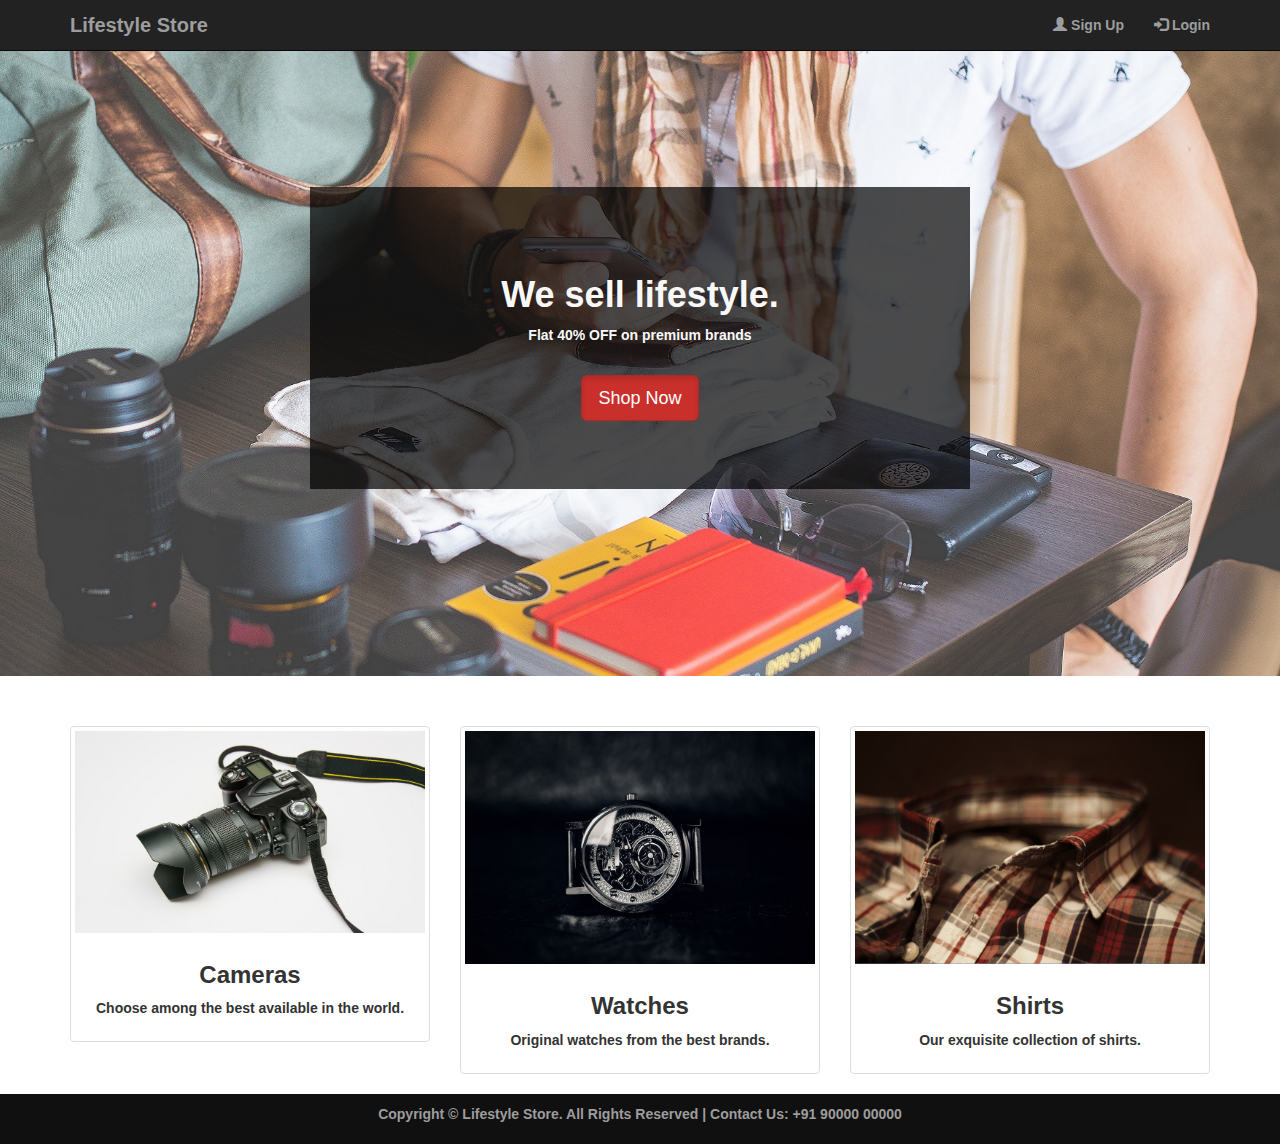
<file: index.html>
<!DOCTYPE html>
<html>
    <head>
        <title>Lifestyle Store Portal</title>
          <link rel="stylesheet" href="https://maxcdn.bootstrapcdn.com/bootstrap/3.3.7/css/bootstrap.min.css" >

        <script src="https://ajax.googleapis.com/ajax/libs/jquery/1.12.4/jquery.min.js"></script>

        <script src="https://maxcdn.bootstrapcdn.com/bootstrap/3.3.7/js/bootstrap.min.js"></script>
        <meta name="viewport" content="width=device-width, initial-scale=1">
        <link rel="stylesheet" type="text/css" href="bootstap.css">
         </head>
     <body style="padding-top: 50px;">
       
        <div class="navbar navbar-inverse navbar-fixed-top">
            <div class="container">
                <div class="navbar-header">
                    <button type="button" class="navbar-toggle" data-toggle="collapse" data-target="#myNavbar">
                        <span class="icon-bar"></span>
                        <span class="icon-bar"></span>
                        <span class="icon-bar"></span>                        
                    </button>
                    <a class="navbar-brand" href="index.html">Lifestyle Store</a>
                </div>
                <div class="collapse navbar-collapse" id="myNavbar">
                    <ul class="nav navbar-nav navbar-right">
                        <li><a href="signup.php"><span class="glyphicon glyphicon-user"></span> Sign Up</a></li>
                        <li><a href="login.php"><span class="glyphicon glyphicon-log-in"></span> Login</a></li>
                     
                    </ul>
                </div>
            </div>
        </div>
       <div id="content">
            
            <div id="banner_image">
                <div class="container">	
                    <center>
                        <div id="banner_content">
                            <h1>We sell lifestyle.</h1>
                            <p>Flat 40% OFF on premium brands </p>
                            <br/>
                            <a  href="product.php" class="btn btn-danger btn-lg active">Shop Now</a>
                        </div>
                    </center>
                </div>
            </div>
          
            <div class="container">
                <div class="row text-center" id="item_list">
                    <div class="col-sm-4">
                        <a href="#" >
                            <div class="thumbnail">
                                <img src="img/1.jpg" alt="">
                                <div class="caption">
                                    <h3>Cameras</h3>
                                    <p>Choose among the best available in the world.</p>
                                </div>
                            </div> 
                        </a>
                    </div>

                    <div class="col-sm-4">
                        <a href="#" >
                            <div class="thumbnail">
                                <img src="img/10.jpg" alt="">
                                <div class="caption">
                                    <h3>Watches</h3>
                                    <p>Original watches from the best brands.</p>
                                </div>
                            </div> 
                        </a>
                    </div>

                    <div class="col-sm-4">
                        <a href="#" >
                            <div class="thumbnail">
                                <img src="img/13.jpg" alt="">
                                <div class="caption">
                                    <h3>Shirts</h3>
                                    <p>Our exquisite collection of shirts.</p>
                                </div>
                            </div>
                        </a>
                    </div>
                </div>
            </div>
           
        </div>

       
        <footer>
            <div class="container">
                <center>
                    <p>Copyright &copy; Lifestyle Store. All Rights Reserved  |  Contact Us: +91 90000 00000</p>	
                </center>
            </div>
        </footer>
       

    </body> 
</html>
</file>
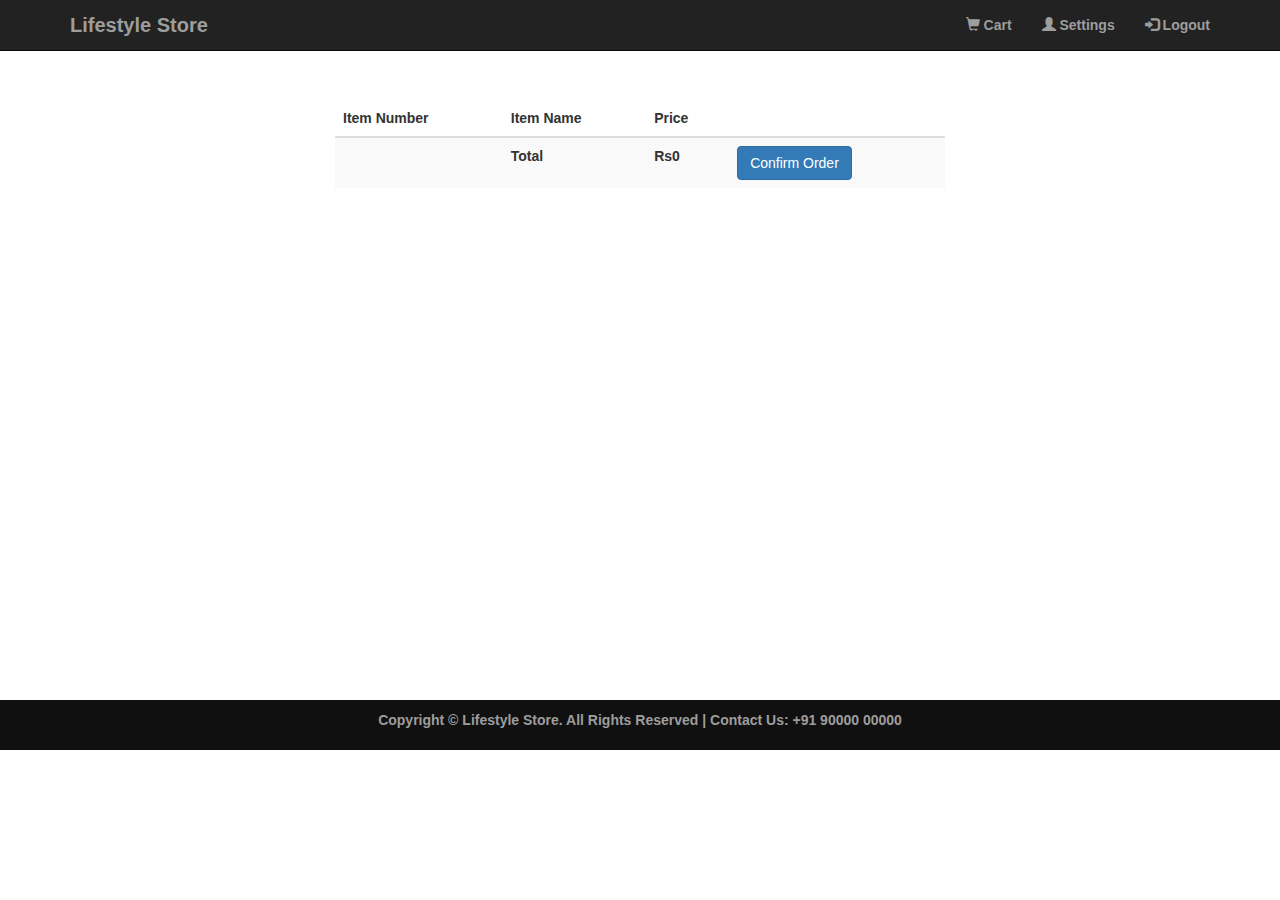
<file: cart.html>
<!DOCTYPE html>
<html lang="en">
    <head>
        <meta name="viewport" content="width=device-width, initial-scale=1">
        <title>Cart | Life Style Store</title>
         <link rel="stylesheet" href="https://maxcdn.bootstrapcdn.com/bootstrap/3.3.7/css/bootstrap.min.css" >

        <script src="https://ajax.googleapis.com/ajax/libs/jquery/1.12.4/jquery.min.js"></script>

        <script src="https://maxcdn.bootstrapcdn.com/bootstrap/3.3.7/js/bootstrap.min.js"></script>
        <meta name="viewport" content="width=device-width, initial-scale=1">
        <link rel="stylesheet" type="text/css" href="bootstap.css">
    </head>
    <body>
        <div class="container-fluid" id="content">
            <div class="navbar navbar-inverse navbar-fixed-top">
                <div class="container">
                    <div class="navbar-header">
                        <button type="button" class="navbar-toggle" data-toggle="collapse" data-target="#myNavbar">
                            <span class="icon-bar"></span>
                            <span class="icon-bar"></span>
                            <span class="icon-bar"></span>                        
                        </button>
                        <a class="navbar-brand" href="index.html">Lifestyle Store</a>
                    </div>
                    <div class="collapse navbar-collapse" id="myNavbar">
                        <ul class="nav navbar-nav navbar-right">
                            <li><a href = "cart.html"><span class = "glyphicon glyphicon-shopping-cart"></span> Cart </a></li>
                            <li><a href = "settings.html"><span class = "glyphicon glyphicon-user"></span> Settings</a></li>
                            <li><a href = ""><span class = "glyphicon glyphicon-log-in"></span> Logout</a></li>
                        </ul>
                    </div>
                </div>
            </div>
            <div class="row decor_bg">
                <div class="col-md-6 col-md-offset-3">
                    <table class="table table-striped">
                        <thead>
                            <tr>
                                <th>Item Number</th>
                                <th>Item Name</th>
                                <th>Price</th>
                                <th></th>
                            </tr>
                        </thead>
                        <tbody>
                            <tr>
                                <td></td><td>Total</td><td>Rs0</td><td><a href='success.html' class='btn btn-primary'>Confirm Order</a></td>
                            </tr>
                        </tbody>
                    </table>
                </div>
            </div>
        </div>
        <footer>
            <div class="container">
                <center>
                    <p>Copyright &copy; Lifestyle Store. All Rights Reserved  |  Contact Us: +91 90000 00000</p>	
                </center>
            </div>
        </footer>
    </body>
</html>
</file>
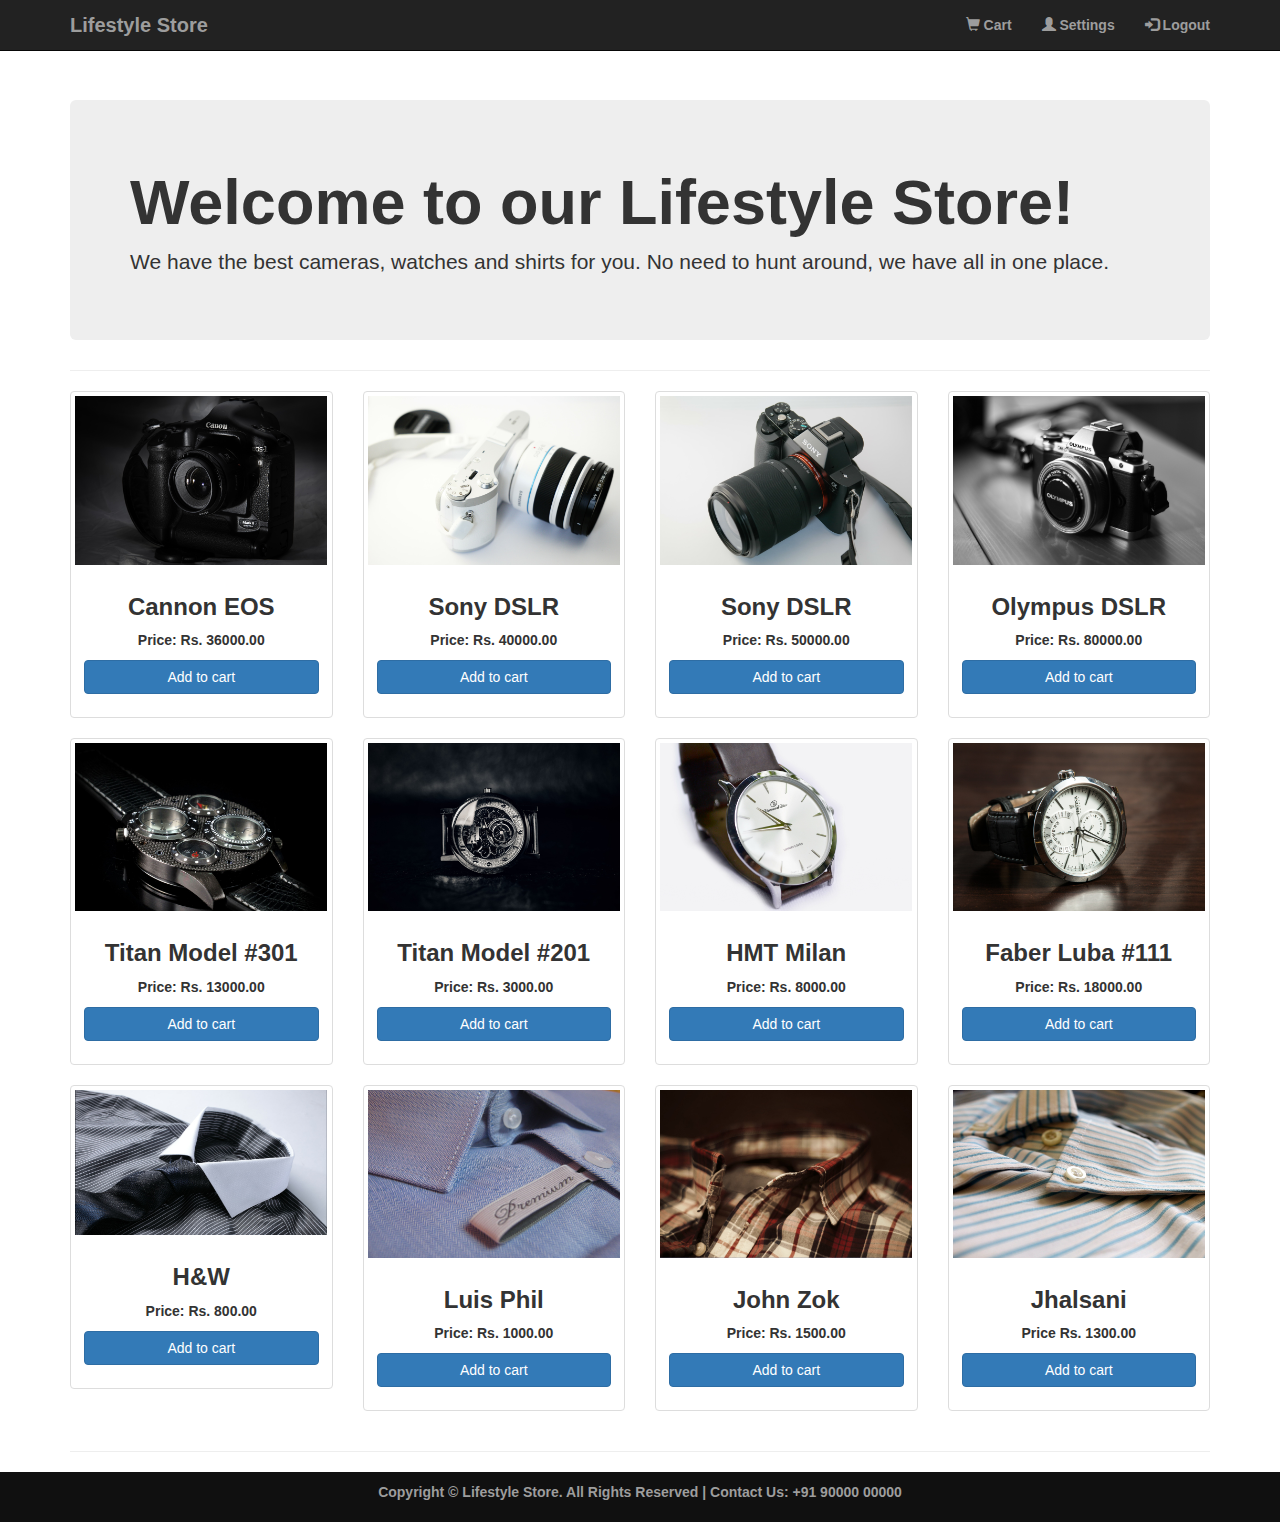
<file: product.html>
<!DOCTYPE html>
<html lang="en">
    <head>
        <meta name="viewport" content="width=device-width, initial-scale=1">
        <title>Products | Life Style Store</title>
         <link rel="stylesheet" href="https://maxcdn.bootstrapcdn.com/bootstrap/3.3.7/css/bootstrap.min.css" >

        <script src="https://ajax.googleapis.com/ajax/libs/jquery/1.12.4/jquery.min.js"></script>

        <script src="https://maxcdn.bootstrapcdn.com/bootstrap/3.3.7/js/bootstrap.min.js"></script>
        <meta name="viewport" content="width=device-width, initial-scale=1">
        <link rel="stylesheet" type="text/css" href="bootstap.css">
    </head>

    <body>
        <div class="navbar navbar-inverse navbar-fixed-top">
            <div class="container">
                <div class="navbar-header">
                    <button type="button" class="navbar-toggle" data-toggle="collapse" data-target="#myNavbar">
                        <span class="icon-bar"></span>
                        <span class="icon-bar"></span>
                        <span class="icon-bar"></span>                        
                    </button>
                    <a class="navbar-brand" href="index.html">Lifestyle Store</a>
                </div>
                <div class="collapse navbar-collapse" id="myNavbar">
                    <ul class="nav navbar-nav navbar-right">
                        <li><a href = "cart.html"><span class = "glyphicon glyphicon-shopping-cart"></span> Cart </a></li>
                        <li><a href = "settings.html"><span class = "glyphicon glyphicon-user"></span> Settings</a></li>
                        <li><a href = "logout_script.html"><span class = "glyphicon glyphicon-log-in"></span> Logout</a></li>
                    </ul>
                </div>
            </div>
        </div>

        <div class="container" id="content">

            <!-- Jumbotron Header -->
            <div class="jumbotron home-spacer" id="products-jumbotron">
                <h1>Welcome to our Lifestyle Store!</h1>
                <p>We have the best cameras, watches and shirts for you. No need to hunt around, we have all in one place.</p>

            </div>
            <hr>

            <div class="row text-center" id="cameras">
                <div class="col-md-3 col-sm-6 home-feature">
                    <div class="thumbnail">
                        <img src="img/5.jpg" alt="">
                        <div class="caption">
                            <h3>Cannon EOS </h3>
                            <p>Price: Rs. 36000.00 </p>
                            <p><a href="login.html" role="button" class="btn btn-primary btn-block">Add to cart</a></p>
                        </div>
                    </div>
                </div>

                <div class="col-md-3 col-sm-6 home-feature">
                    <div class="thumbnail">
                        <img src="img/2.jpg" alt="">
                        <div class="caption">
                            <h3>Sony DSLR</h3>
                            <p>Price: Rs. 40000.00 </p>
                            <p><a href="login.html" role="button" class="btn btn-primary btn-block">Add to cart</a></p>
                        </div>
                    </div>
                </div>

                <div class="col-md-3 col-sm-6 home-feature">
                    <div class="thumbnail">
                        <img src="img/3.jpg" alt="">
                        <div class="caption">
                            <h3>Sony DSLR</h3>
                            <p>Price: Rs. 50000.00</p>
                            <p><a href="login.html" role="button" class="btn btn-primary btn-block">Add to cart</a></p>
                        </div>
                    </div>
                </div>

                <div class="col-md-3 col-sm-6 home-feature">
                    <div class="thumbnail">
                        <img src="img/4.jpg" alt="">
                        <div class="caption">
                            <h3>Olympus DSLR</h3>
                            <p>Price: Rs. 80000.00</p>
                            <p><a href="login.html" role="button" class="btn btn-primary btn-block">Add to cart</a></p>
                        </div>
                    </div>
                </div>
            </div>

            <div class="row text-center" id="watches">
                <div class="col-md-3 col-sm-6 home-feature">
                    <div class="thumbnail">
                        <img src="img/9.jpg" alt="">
                        <div class="caption">
                            <h3>Titan Model #301 </h3>
                            <p>Price: Rs. 13000.00 </p>
                            <p><a href="login.html" role="button" class="btn btn-primary btn-block">Add to cart</a></p>
                        </div>
                    </div>
                </div>

                <div class="col-md-3 col-sm-6 home-feature">
                    <div class="thumbnail">
                        <img src="img/10.jpg" alt="">
                        <div class="caption">
                            <h3>Titan Model #201</h3>
                            <p>Price: Rs. 3000.00 </p>
                            <p><a href="login.html" role="button" class="btn btn-primary btn-block">Add to cart</a></p>
                        </div>
                    </div>
                </div>

                <div class="col-md-3 col-sm-6 home-feature">
                    <div class="thumbnail">
                        <img src="img/11.jpg" alt="">
                        <div class="caption">
                            <h3>HMT Milan</h3>
                            <p>Price: Rs. 8000.00 </p>
                            <p><a href="login.html" role="button" class="btn btn-primary btn-block">Add to cart</a></p>
                        </div>
                    </div>
                </div>

                <div class="col-md-3 col-sm-6 home-feature">
                    <div class="thumbnail">
                        <img src="img/12.jpg" alt="">
                        <div class="caption">
                            <h3>Faber Luba #111 </h3>
                            <p>Price: Rs. 18000.00 </p>
                            <p><a href="login.html" role="button" class="btn btn-primary btn-block">Add to cart</a></p>
                        </div>
                    </div>
                </div>
            </div>

            <div class="row text-center" id="shirts">
                <div class="col-md-3 col-sm-6 home-feature">
                    <div class="thumbnail">
                        <img src="img/8.jpg" alt="">
                        <div class="caption">
                            <h3>H&W </h3>
                            <p>Price: Rs. 800.00 </p>
                            <p><a href="login.html" role="button" class="btn btn-primary btn-block">Add to cart</a></p>
                        </div>
                    </div>
                </div>

                <div class="col-md-3 col-sm-6 home-feature">
                    <div class="thumbnail">
                        <img src="img/6.jpg" alt="">
                        <div class="caption">
                            <h3>Luis Phil</h3>
                            <p>Price: Rs. 1000.00</p>
                            <p><a href="login.html" role="button" class="btn btn-primary btn-block">Add to cart</a></p>
                        </div>
                    </div>
                </div>

                <div class="col-md-3 col-sm-6 home-feature">
                    <div class="thumbnail">
                        <img src="img/13.jpg" alt="">
                        <div class="caption">
                            <h3>John Zok</h3>
                            <p>Price: Rs. 1500.00</p>
                            <p><a href="login.html" role="button" class="btn btn-primary btn-block">Add to cart</a></p>
                        </div>
                    </div>
                </div>

                <div class="col-md-3 col-sm-6 home-feature">
                    <div class="thumbnail">
                        <img src="img/14.jpg" alt="">
                        <div class="caption">
                            <h3>Jhalsani</h3>
                            <p>Price Rs. 1300.00</p>
                            <p><a href="login.html" role="button" class="btn btn-primary btn-block">Add to cart</a></p>
                        </div>
                    </div>
                </div>
            </div>
            <hr>
        </div>
        <footer>
            <div class="container">
                <center>
                    <p>Copyright &copy; Lifestyle Store. All Rights Reserved  |  Contact Us: +91 90000 00000</p>	
                </center>
            </div>
        </footer>
    </body>
</html>
</file>
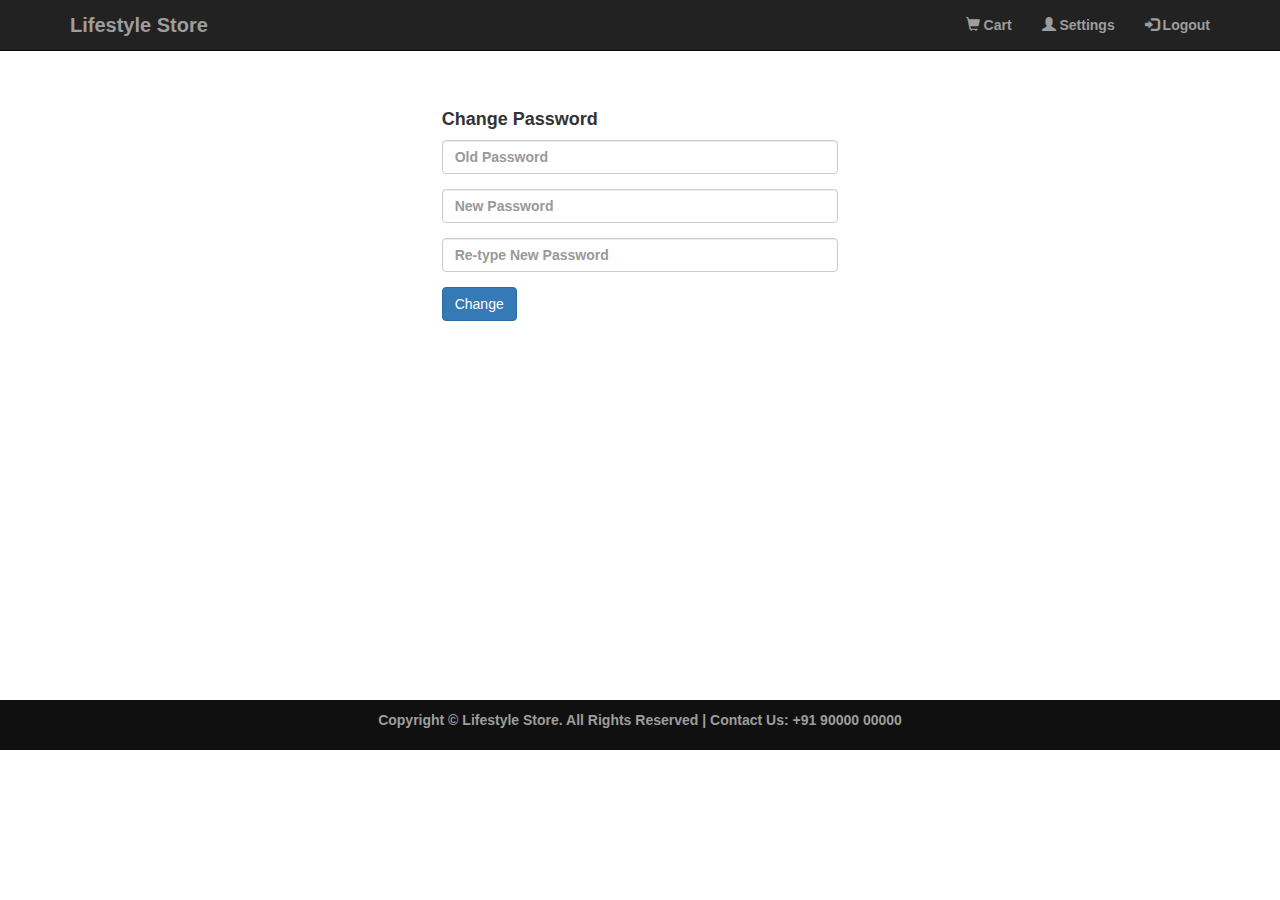
<file: settings.html>
<!DOCTYPE html>
<html lang="en">
    <head>
        <meta name="viewport" content="width=device-width, initial-scale=1">
        <title>Settings | Life Style Store</title>
       <link rel="stylesheet" href="https://maxcdn.bootstrapcdn.com/bootstrap/3.3.7/css/bootstrap.min.css" >

        <script src="https://ajax.googleapis.com/ajax/libs/jquery/1.12.4/jquery.min.js"></script>

        <script src="https://maxcdn.bootstrapcdn.com/bootstrap/3.3.7/js/bootstrap.min.js"></script>
        <meta name="viewport" content="width=device-width, initial-scale=1">
        <link rel="stylesheet" type="text/css" href="bootstap.css">
    </head>
    <body>
        <div class="navbar navbar-inverse navbar-fixed-top">
            <div class="container">
                <div class="navbar-header">
                    <button type="button" class="navbar-toggle" data-toggle="collapse" data-target="#myNavbar">
                        <span class="icon-bar"></span>
                        <span class="icon-bar"></span>
                        <span class="icon-bar"></span>                        
                    </button>
                    <a class="navbar-brand" href="index.html">Lifestyle Store</a>
                </div>
                <div class="collapse navbar-collapse" id="myNavbar">
                    <ul class="nav navbar-nav navbar-right">
                        <li><a href = "cart.html"><span class = "glyphicon glyphicon-shopping-cart"></span> Cart </a></li>
                        <li><a href = "settings.html"><span class = "glyphicon glyphicon-user"></span> Settings</a></li>
                        <li><a href = ""><span class = "glyphicon glyphicon-log-in"></span> Logout</a></li>
                    </ul>
                </div>
            </div>
        </div>
        <div class="container-fluid" id="content">
            <div class="row">
                <div class="col-lg-4 col-lg-offset-4" id="settings-container">
                    <h4>Change Password</h4>
                    <form action="settings_script.html" method="POST">
                        <div class="form-group">
                            <input type="password" class="form-control" name="old-password"  placeholder="Old Password" required>
                        </div>
                        <div class="form-group">
                            <input type="password" class="form-control" name="password" placeholder="New Password" required>
                        </div>
                        <div class="form-group">
                            <input type="password" class="form-control" name="password1"  placeholder="Re-type New Password" required>
                        </div>
                        <button type="submit" class="btn btn-primary">Change</button>
                    </form>
                </div>
            </div>
        </div>
        <footer>
            <div class="container">
                <center>
                    <p>Copyright &copy; Lifestyle Store. All Rights Reserved  |  Contact Us: +91 90000 00000</p>	
                </center>
            </div>
        </footer>
    </body>
</html>
</file>
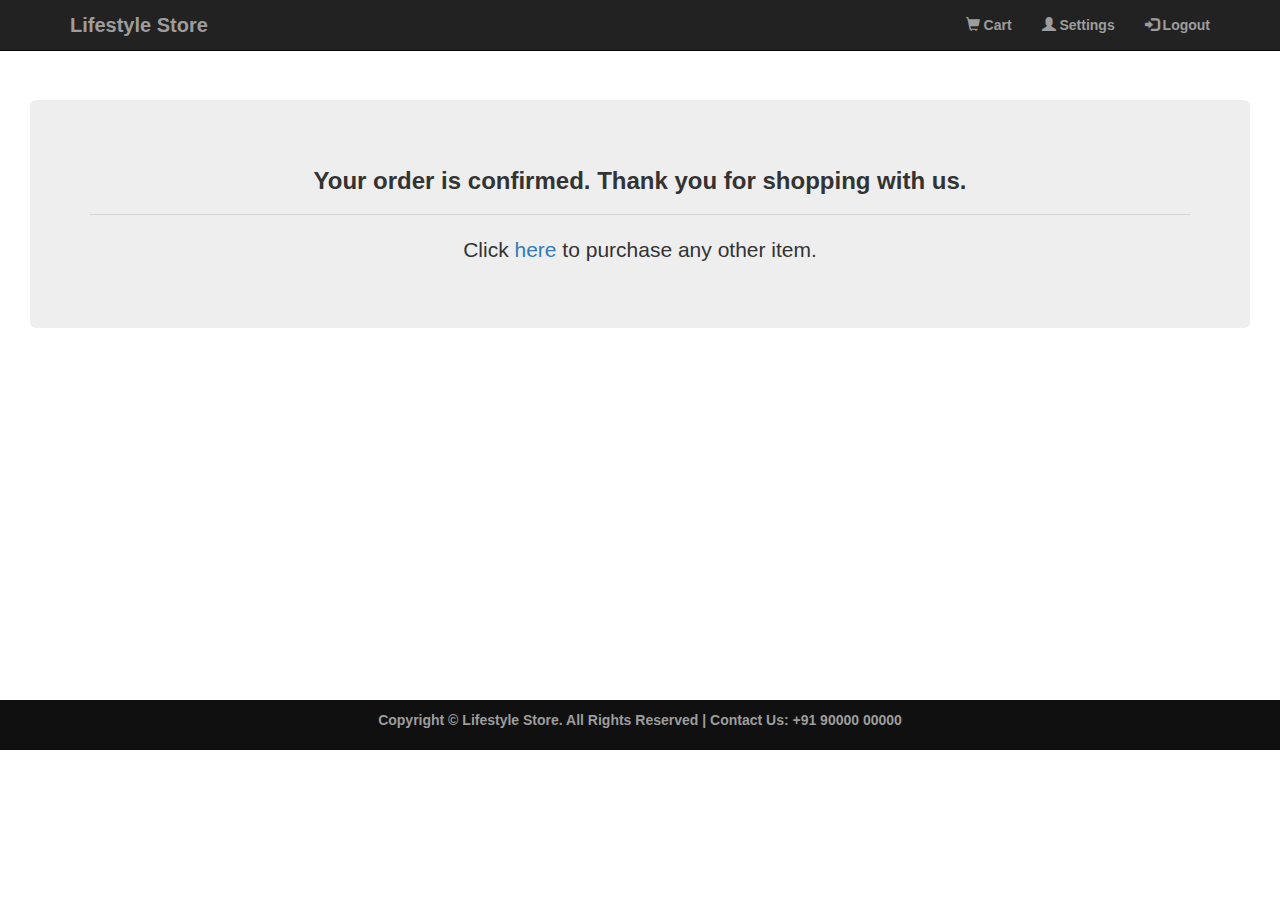
<file: success.html>
<!DOCTYPE html>
<html lang="en">
    <head>
        <meta name="viewport" content="width = device-width, initial-scale = 1">
        <title>Success | Life Style Store</title>
        <link rel="stylesheet" href="https://maxcdn.bootstrapcdn.com/bootstrap/3.3.7/css/bootstrap.min.css" >

        <script src="https://ajax.googleapis.com/ajax/libs/jquery/1.12.4/jquery.min.js"></script>

        <script src="https://maxcdn.bootstrapcdn.com/bootstrap/3.3.7/js/bootstrap.min.js"></script>
         <link rel="stylesheet" type="text/css" href="bootstap.css">
       
    </head>
    <body>
        <div class="navbar navbar-inverse navbar-fixed-top">
            <div class="container">
                <div class="navbar-header">
                    <button type="button" class="navbar-toggle" data-toggle="collapse" data-target="#myNavbar">
                        <span class="icon-bar"></span>
                        <span class="icon-bar"></span>
                        <span class="icon-bar"></span>                        
                    </button>
                    <a class="navbar-brand" href="index.html">Lifestyle Store</a>
                </div>
                <div class="collapse navbar-collapse" id="myNavbar">
                    <ul class="nav navbar-nav navbar-right">
                        <li><a href = "cart.html"><span class = "glyphicon glyphicon-shopping-cart"></span> Cart </a></li>
                        <li><a href = "settings.html"><span class = "glyphicon glyphicon-user"></span> Settings</a></li>
                        <li><a href = ""><span class = "glyphicon glyphicon-log-in"></span> Logout</a></li>
                    </ul>
                </div>
            </div>
        </div>
        <div class="container-fluid" id="content">
            <div class="col-md-12">
                <div class="jumbotron">
                    <h3 align="center">Your order is confirmed. Thank you for shopping with us.</h3><hr>
                    <p align="center">Click <a href="product.html">here</a> to purchase any other item.</p>
                </div>
            </div>
        </div>
        <footer>
            <div class="container">
                <center>
                    <p>Copyright &copy; Lifestyle Store. All Rights Reserved  |  Contact Us: +91 90000 00000</p>	
                </center>
            </div>
        </footer>
    </body>
</html>
</file>
<file: bootstap.css>
body,
html {
    width: 100%;
    height: 100%;
}

body{
    padding-top:100px;
}

body,
h1,
h2,
h3,
h4,
h5,
h6 {
    font-family: "Lato","Helvetica Neue",Helvetica,Arial,sans-serif;
    font-weight: 700;
}

#content{
    min-height: 600px;
}

#banner_image{
    padding-bottom: 50px;
    text-align: center;
    color: #f8f8f8;
    background: url(img/intro-bg_1.jpg) no-repeat center center;
    background-size: cover;
}

#banner_content {
    position: relative;
    padding-top: 6%;
    padding-bottom: 6%;
    margin-top: 12%;
    margin-bottom: 12%;
    background-color: rgba(0, 0, 0, 0.7);
    max-width: 660px;
}

#item_list {
    padding-top: 50px;
}

#cameras:before, #watches:before, #shirts:before{
    display: block; 
    content: " "; 
    margin-top: -85px; 
    height: 85px; 
    visibility: hidden;
}


#login-panel .panel-footer{
    font-weight:normal;
}

footer{
    padding: 10px 0;
    background-color: #101010;
    color:#9d9d9d;
    bottom: 0;
    width: 100%;
}

.red{
    color:red;
}

#settings-container{
    margin-bottom:10px;
}

.navbar-brand{
    font-size:20px;
}

@media(max-width:768px) {
    #banner_content {
        padding-bottom: 15%;
    }
    footer{
        text-align:left;
    }
}

.remove_item_link{
    color:#0000ff;
}
</file>
